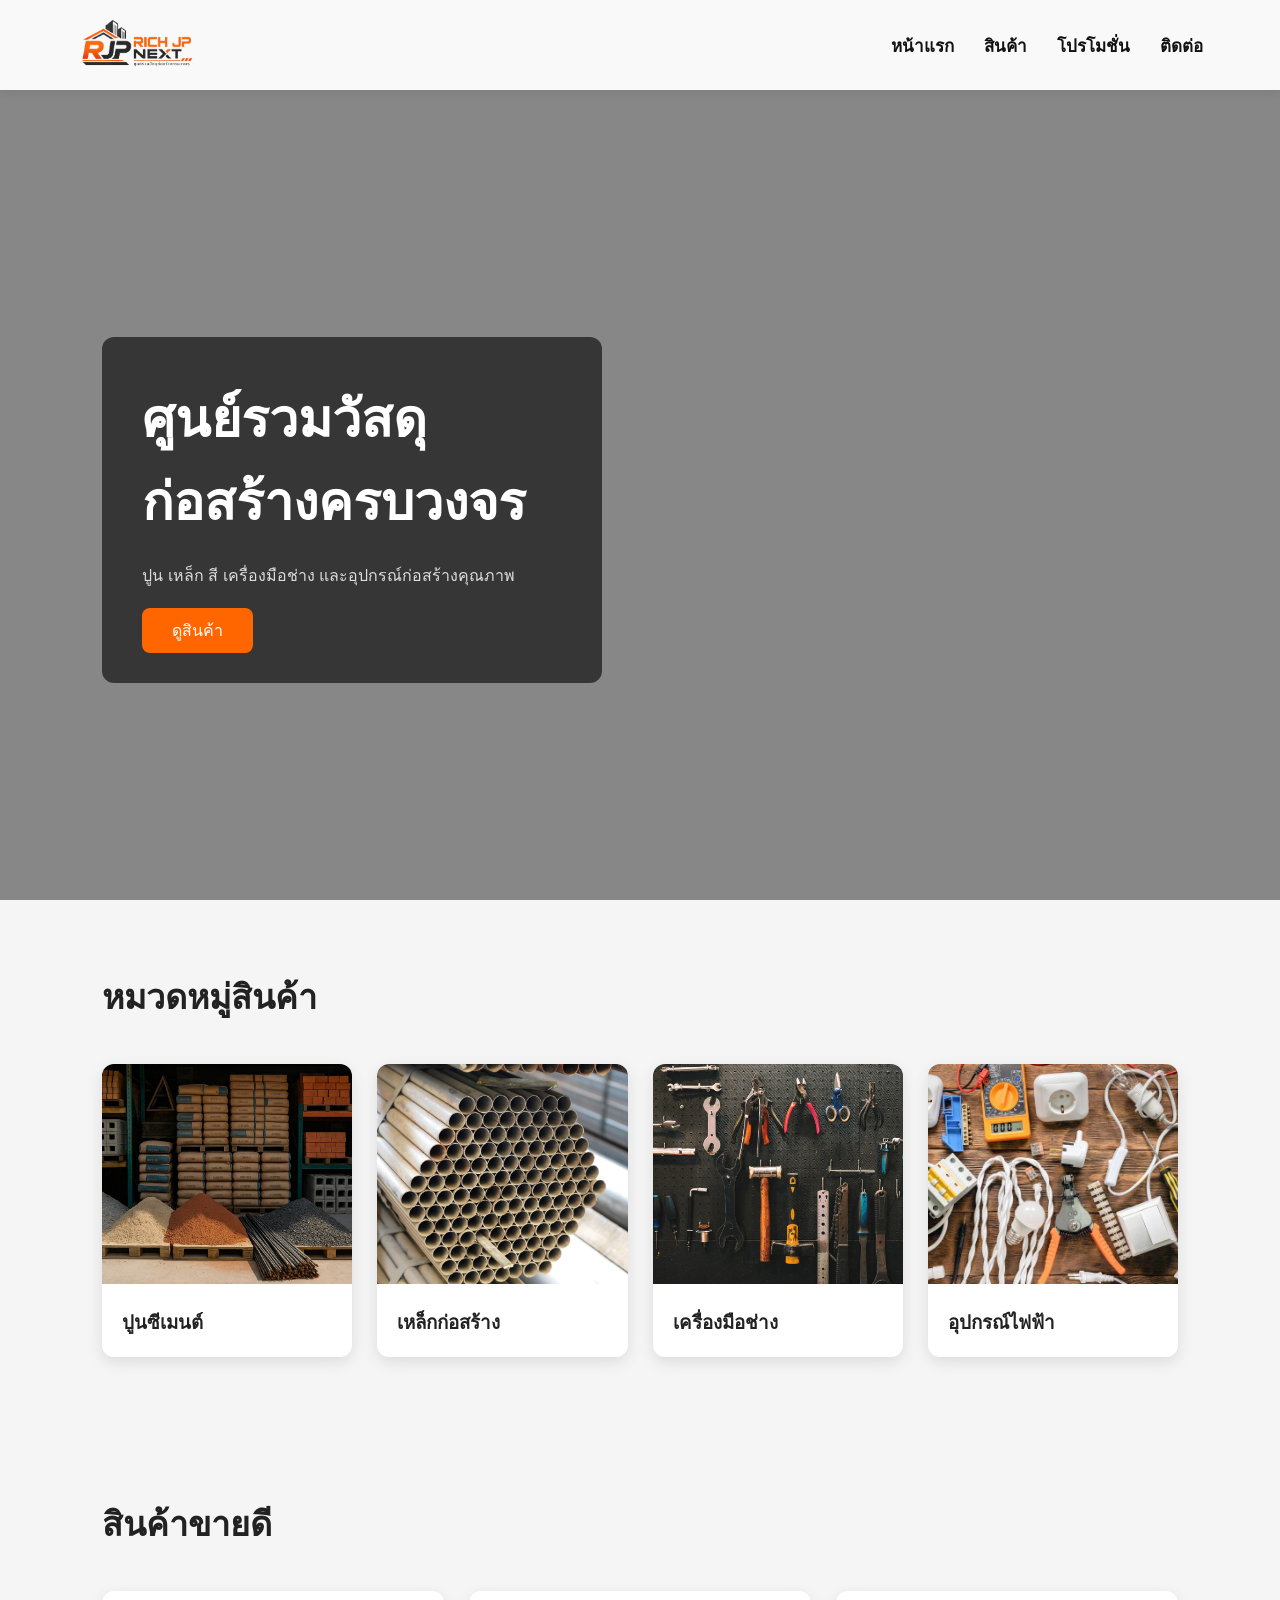
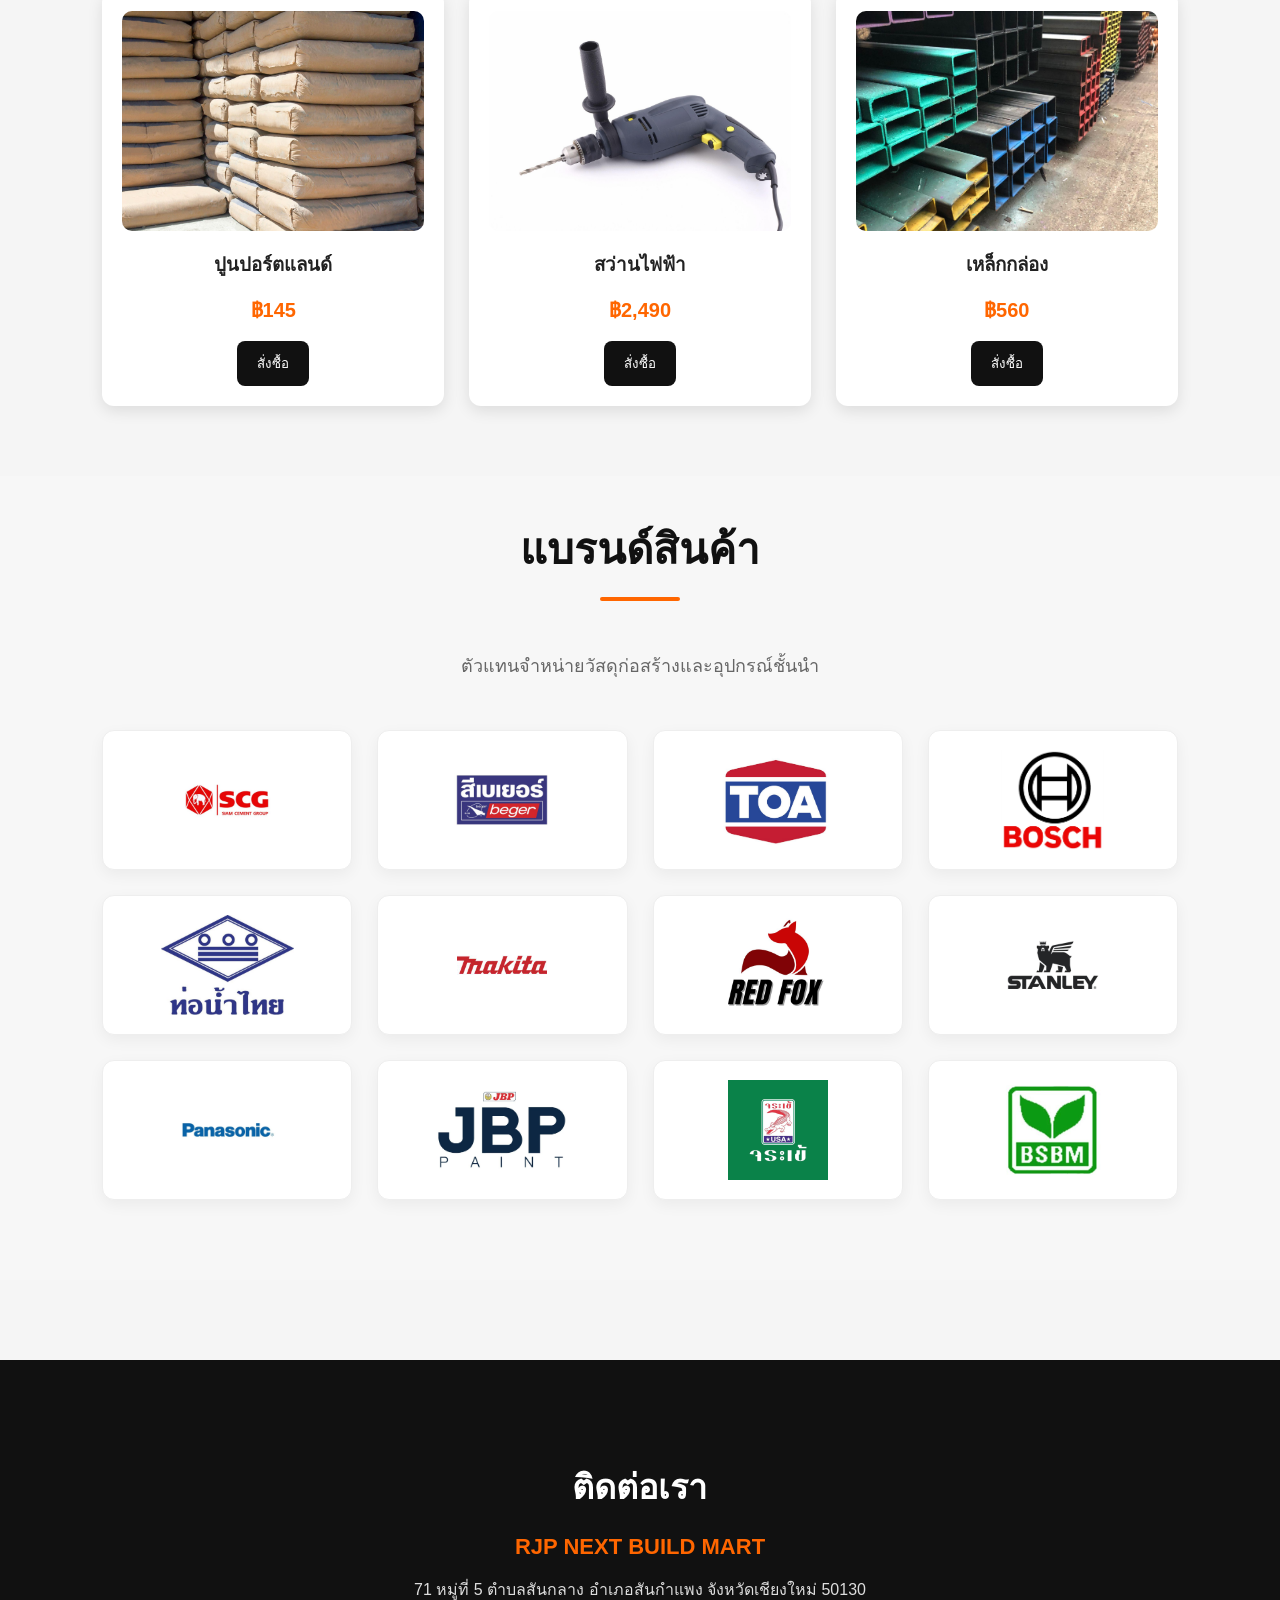
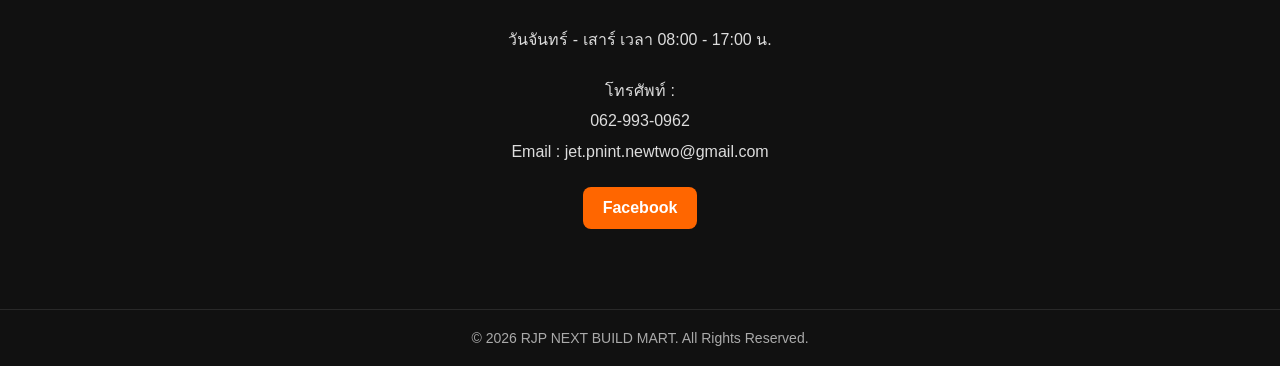
<file: index.html>
<!DOCTYPE html>
<html lang="th">
<head>
<meta charset="UTF-8">
<meta name="viewport" content="width=device-width, initial-scale=1.0">
<title>RICH JP NEXT BUILD MART</title>

<link rel="stylesheet" href="style.css">

</head>

<body>

<header>

<div class="logo">
  <img src="images/logo.png" alt="RJP NEXT Logo">
</div>

<nav>
<a href="index.html">หน้าแรก</a>
<a href="products.html">สินค้า</a>
<a href="#">โปรโมชั่น</a>
<a href="#">ติดต่อ</a>
</nav>

</header>

<section class="hero">

<div class="hero-text">

<h1>ศูนย์รวมวัสดุก่อสร้างครบวงจร</h1>

<p>
ปูน เหล็ก สี เครื่องมือช่าง และอุปกรณ์ก่อสร้างคุณภาพ
</p>

<a href="products.html" class="btn">
ดูสินค้า
</a>

</div>

</section>

<section class="categories">

<h2>หมวดหมู่สินค้า</h2>

<div class="category-grid">

<div class="card">
<img src="images/item1.jpg">
<h3>ปูนซีเมนต์</h3>
</div>

<div class="card">
<img src="images/item2.jpg">
<h3>เหล็กก่อสร้าง</h3>
</div>

<div class="card">
<img src="images/item9.jpg">
<h3>เครื่องมือช่าง</h3>
</div>

<div class="card">
<img src="images/item4.jpg">
<h3>อุปกรณ์ไฟฟ้า</h3>
</div>

</div>

</section>

<section class="products">

<h2>สินค้าขายดี</h2>

<div class="product-grid">

<div class="product-card">
<img src="images/item5.jpg">
<h3>ปูนปอร์ตแลนด์</h3>
<p>฿145</p>
<button>สั่งซื้อ</button>
</div>

<div class="product-card">
<img src="images/item6.jpg">
<h3>สว่านไฟฟ้า</h3>
<p>฿2,490</p>
<button>สั่งซื้อ</button>
</div>

<div class="product-card">
<img src="images/item7.jpg">
<h3>เหล็กกล่อง</h3>
<p>฿560</p>
<button>สั่งซื้อ</button>
</div>

</div>

</section>

<section class="brands">

<div class="brand-title">

<h2>แบรนด์สินค้า</h2>

<p class="brand-sub">
ตัวแทนจำหน่ายวัสดุก่อสร้างและอุปกรณ์ชั้นนำ
</p>

</div>
  
<div class="brands-grid">

<div class="brand-item">
<img src="images/brand1.jpg" alt="">
</div>

<div class="brand-item">
<img src="images/brand2.jpg" alt="">
</div>

<div class="brand-item">
<img src="images/brand3.jpg" alt="">
</div>

<div class="brand-item">
<img src="images/brand4.jpg" alt="">
</div>

<div class="brand-item">
<img src="images/brand5.jpg" alt="">
</div>

<div class="brand-item">
<img src="images/brand6.jpg" alt="">
</div>

<div class="brand-item">
<img src="images/brand7.jpg" alt="">
</div>

<div class="brand-item">
<img src="images/brand8.jpg" alt="">
</div>

<div class="brand-item">
<img src="images/brand9.jpg" alt="">
</div>

<div class="brand-item">
<img src="images/brand10.jpg" alt="">
</div>

<div class="brand-item">
<img src="images/brand11.jpg" alt="">
</div>
  
<div class="brand-item">
<img src="images/brand12.jpg" alt="">
</div>
  
</div>

</section>
  

<footer class="footer">

<div class="footer-container">

<div class="footer-info">

<h2>ติดต่อเรา</h2>

<h3>RJP NEXT BUILD MART</h3>

<p>
71 หมู่ที่ 5 ตำบลสันกลาง 
อำเภอสันกำแพง จังหวัดเชียงใหม่ 50130
</p>

<p>
วันจันทร์ - เสาร์ เวลา 08:00 - 17:00 น.
</p>

<p>
โทรศัพท์ :
<br>
062-993-0962
<br>
Email : jet.pnint.newtwo@gmail.com
</p>

<div class="social">

<a href="#">
Facebook
</a>

</div>

</div>

</div>

<div class="footer-bottom">

© 2026 RJP NEXT BUILD MART. All Rights Reserved.

</div>

</footer>
</body>
</html>
</file>
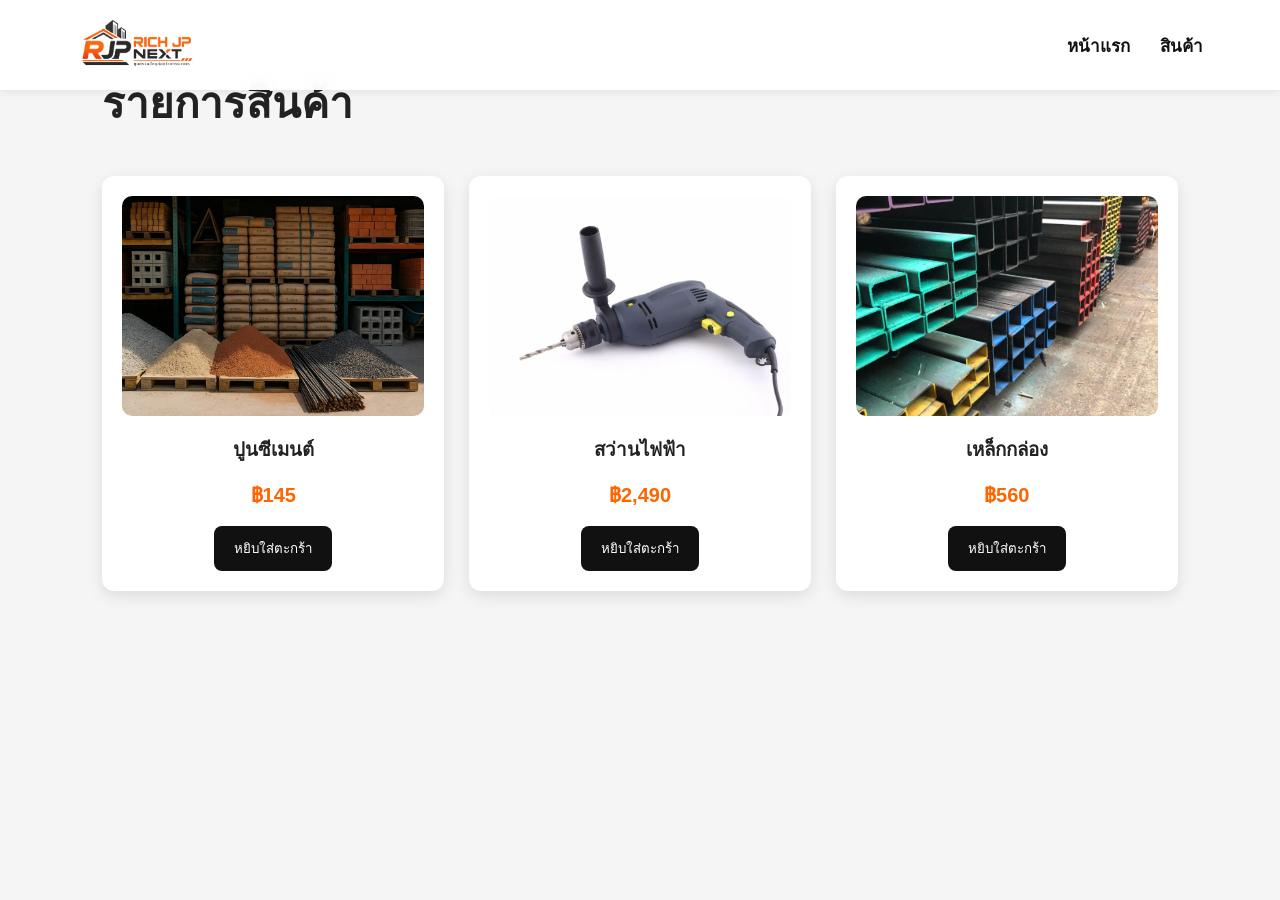
<file: products.html>
<!DOCTYPE html>
<html lang="th">
<head>
<meta charset="UTF-8">
<meta name="viewport" content="width=device-width, initial-scale=1.0">
<title>สินค้า | RICH JP NEXT</title>

<link rel="stylesheet" href="style.css">

</head>

<body>

<header>

<div class="logo">
  <img src="images/logo.png" alt="RJP NEXT Logo">
</div>

<nav>
<a href="index.html">หน้าแรก</a>
<a href="products.html">สินค้า</a>
</nav>

</header>

<section class="products-page">

<h1>รายการสินค้า</h1>

<div class="product-grid">

<div class="product-card">
<img src="images/item1.jpg">
<h3>ปูนซีเมนต์</h3>
<p>฿145</p>
<button>หยิบใส่ตะกร้า</button>
</div>

<div class="product-card">
<img src="images/item6.jpg">
<h3>สว่านไฟฟ้า</h3>
<p>฿2,490</p>
<button>หยิบใส่ตะกร้า</button>
</div>

<div class="product-card">
<img src="images/item7.jpg">
<h3>เหล็กกล่อง</h3>
<p>฿560</p>
<button>หยิบใส่ตะกร้า</button>
</div>

</div>

</section>

</body>
</html>
</file>
<file: style.css>
*{
margin:0;
padding:0;
box-sizing:border-box;
font-family:Arial;
}

body{
background:#f5f5f5;
color:#222;
}

header{
position:fixed;
top:0;
left:0;
width:100%;
padding:15px 6%;
display:flex;
justify-content:space-between;
align-items:center;
background:rgba(255,255,255,0.95);
box-shadow:0 2px 10px rgba(0,0,0,0.08);
backdrop-filter:blur(8px);
z-index:1000;
}

.logo{
display:flex;
align-items:center;
}

.logo img{
height:60px;
width:auto;
object-fit:contain;
display:block;
}

nav{
display:flex;
gap:30px;
}

nav a{
color:#111;
text-decoration:none;
font-size:17px;
font-weight:600;
transition:0.3s;
}

nav a:hover{
color:#ff6600;
}

.hero{
height:100vh;
padding-top:120px;
background:
linear-gradient(rgba(0,0,0,0.45), rgba(0,0,0,0.45)),
url('https://images.unsplash.com/photo-1504307651254-35680f356dfd?q=80&w=1600');

background-size:cover;
background-position:center;
display:flex;
align-items:center;
padding-left:8%;
padding-right:8%;
}

.hero-text{
background:rgba(0,0,0,0.6);
padding:40px;
border-radius:12px;
max-width:500px;
}

.hero-text h1{
color:white;
font-size:52px;
margin-bottom:20px;
}

.hero-text p{
color:#ddd;
margin-bottom:30px;
line-height:1.6;
}

.btn{
background:#ff6600;
color:white;
padding:14px 30px;
text-decoration:none;
border-radius:8px;
}

.categories{
padding:70px 8%;
}

.categories h2{
margin-bottom:40px;
font-size:34px;
}

.category-grid{
display:grid;
grid-template-columns:repeat(auto-fit,minmax(250px,1fr));
gap:25px;
}

.card{
background:white;
border-radius:12px;
overflow:hidden;
box-shadow:0 5px 15px rgba(0,0,0,0.1);
}

.card img{
width:100%;
height:220px;
object-fit:cover;
}

.card h3{
padding:20px;
}

.products{
padding:70px 8%;
}

.products h2{
margin-bottom:40px;
font-size:34px;
}

.product-grid{
display:grid;
grid-template-columns:repeat(auto-fit,minmax(250px,1fr));
gap:25px;
}

.product-card{
background:white;
padding:20px;
border-radius:12px;
text-align:center;
box-shadow:0 5px 15px rgba(0,0,0,0.1);
overflow:hidden;
transition:0.3s;
}

.product-card img{
width:100%;
height:220px;
object-fit:cover;
border-radius:10px;
transition:0.4s;
}

.product-card:hover{
transform:translateY(-5px);
box-shadow:0 10px 25px rgba(0,0,0,0.15);
}

.product-card:hover img{
transform:scale(1.05);
}


.product-card h3{
margin-top:15px;
}

.product-card p{
margin:15px 0;
font-size:20px;
font-weight:bold;
color:#ff6600;
}

.product-card button{
background:#111;
color:white;
border:none;
padding:12px 20px;
border-radius:8px;
cursor:pointer;
}



.products-page{
padding:70px 8%;
}

.products-page h1{
margin-bottom:40px;
font-size:42px;
}

@media(max-width:768px){

header{
flex-direction:column;
}

nav{
margin-top:15px;
}

.hero-text h1{
font-size:36px;
}

}  


.brands{
padding:40px 8% 80px;
background:#f7f7f7;
}


.brands h2{
text-align:center;
font-size:42px;
margin-bottom:50px;
color:#111;
}

.brands h2::after{
content:"";
display:block;
width:80px;
height:4px;
background:#ff6600;
margin:15px auto 0;
border-radius:10px;
}

.brands-grid{
display:grid;
grid-template-columns:repeat(auto-fit,minmax(220px,1fr));
gap:25px;
}

.brand-item{
background:white;
border:1px solid #eee;
border-radius:12px;
padding:30px;
display:flex;
justify-content:center;
align-items:center;
height:140px;
transition:0.3s;
box-shadow:0 5px 15px rgba(0,0,0,0.05);
}

.brand-item:hover{
transform:translateY(-8px) scale(1.02);
box-shadow:0 10px 25px rgba(0,0,0,0.12);
border-color:#ff6600;
}

.brand-item img{
max-width:100%;
max-height:100px;
object-fit:contain;
filter:grayscale(10%);
transition:0.3s;
}

.brand-item:hover img{
filter:grayscale(0%);
transform:scale(1.05);
}




.footer{
background:#111;
color:white;
padding-top:60px;
margin-top:80px;
}

.footer-container{
width:85%;
margin:auto;
display:flex;
justify-content:center;
text-align:center;
padding-bottom:40px;
}

.footer-info{
max-width:600px;
padding:40px 0;
}

.footer-info h2{
font-size:34px;
margin-bottom:20px;
color:white;
}

.footer-info h3{
font-size:22px;
margin-bottom:15px;
color:#ff6600;
}

.footer-info p{
line-height:1.9;
margin-bottom:20px;
color:#ddd;
}

.social a{
display:inline-block;
background:#ff6600;
color:white;
padding:12px 20px;
border-radius:8px;
text-decoration:none;
font-weight:bold;
}

.footer-bottom{
border-top:1px solid rgba(255,255,255,0.1);
text-align:center;
padding:20px;
font-size:14px;
color:#aaa;
}

.brand-title{
text-align:center;
margin-bottom:50px;
}

.brand-sub{
color:#666;
font-size:18px;
margin-top:10px;
}
</file>
